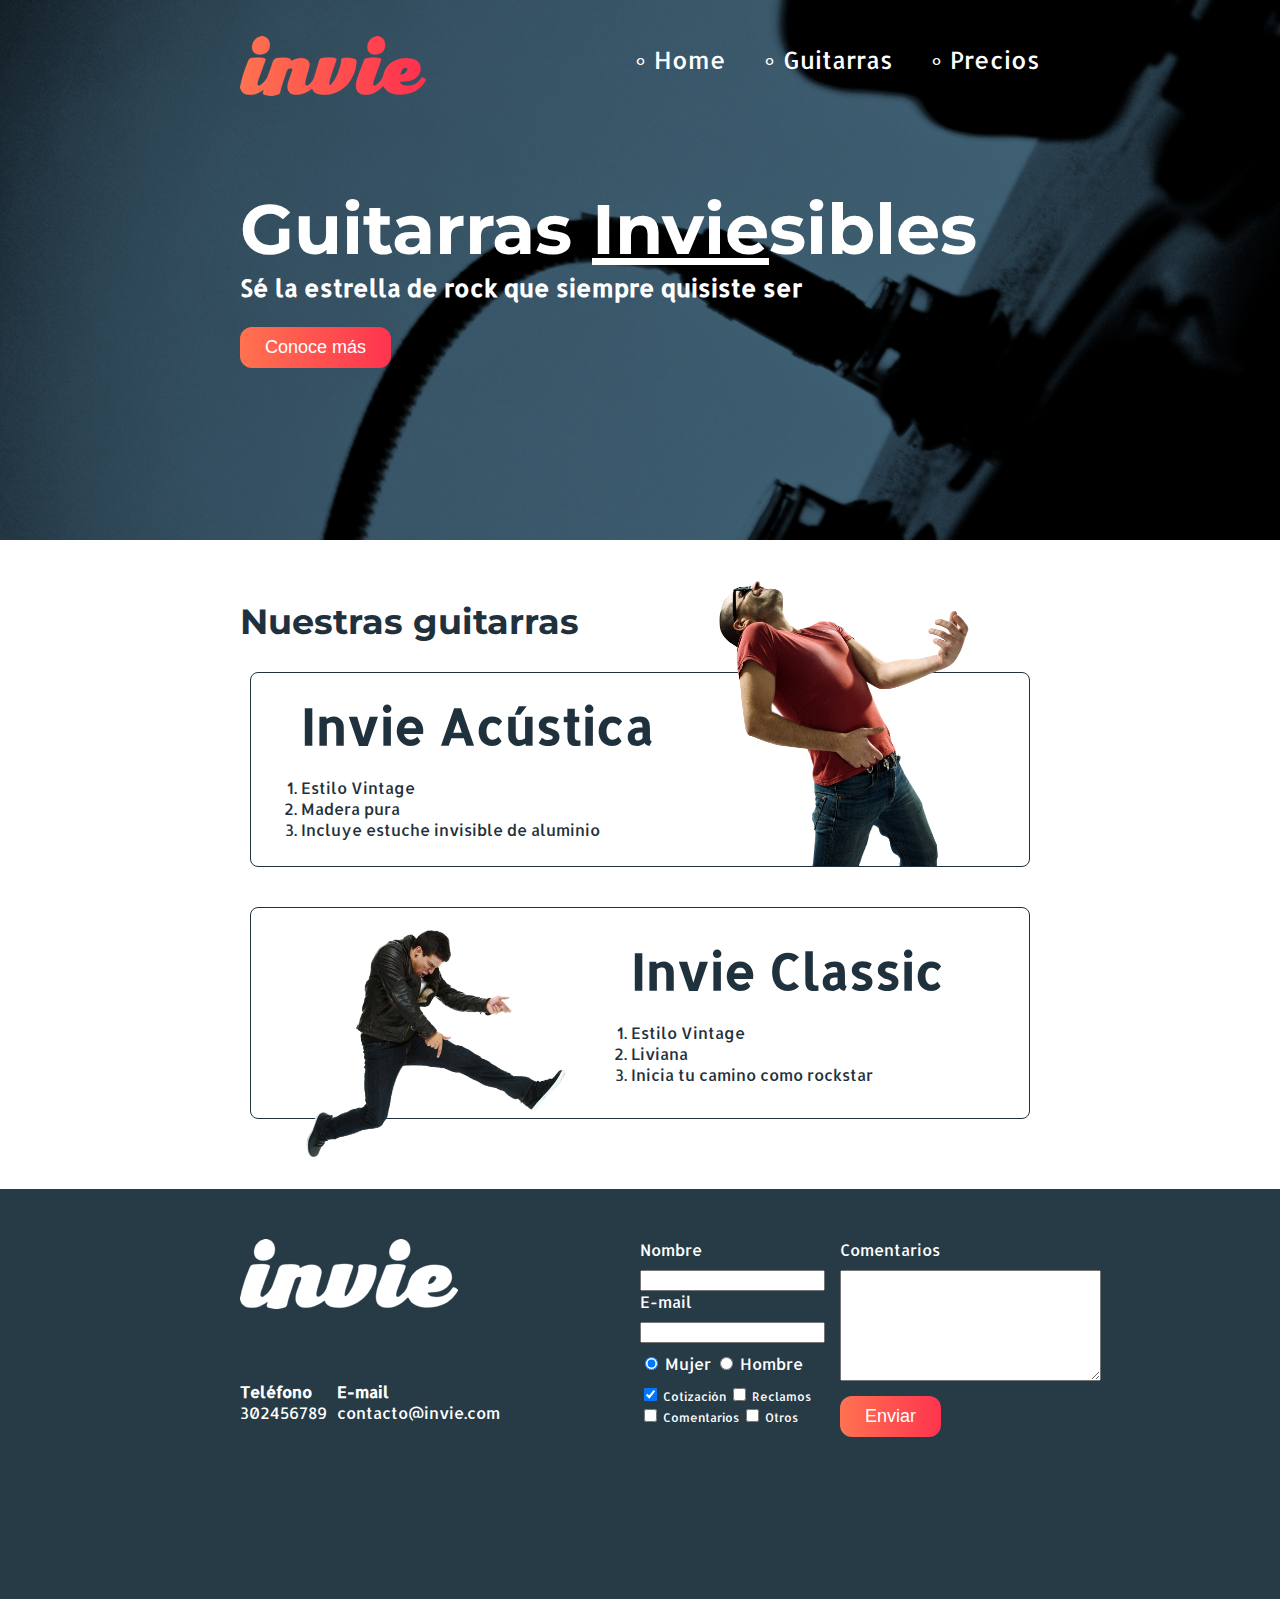
<file: index.html>
<!DOCTYPE html>
<html>
  <head>
    <title>Invie ¡Tus mejores guitarras!</title>
    <meta charset="utf-8"/>
    <link href="https://fonts.googleapis.com/css?family=Montserrat:400,700|Allerta" rel="stylesheet"> <!-- Se colocan las dos fuentes en un mismo link para que cargue la página más rápido. -->
    <link rel="stylesheet" type="text/css" href="css/invie.css">
  </head>
  <body>
    <section id="portada" class="portada background"> <!-- Portada -->
    <header id="header" class="header contenedor"> <!-- Header -->
      <figure class="logotipo"> <!-- Logotipo -->
        <img src="images/invie.png" width="186" height="60" alt="Invie logotipo" />
      </figure>
      <nav class="menu"> <!-- Menú -->
        <ul>
          <li>
            <a href="index.html">Home</a>
          </li>
          <li>
            <a href="#guitarras">Guitarras</a>
          </li>
          <li>
            <a href="precios.html">Precios</a>
          </li>
        </ul>
      </nav>
    </header>
      <div class="contenedor">
        <h1 class="titulo">Guitarras <span>Invie</span>sibles</h1><!-- titulo -->
        <h3 class="title-a">Sé la estrella de rock que siempre quisiste ser</h3><!-- resumen -->
        <a href="#guitarras"><button class="boton">Conoce más</button></a><!-- botón -->
      </div>
    </section>
    <section id="guitarras" class="guitarras contenedor"> <!-- guitarras -->
      <h2>Nuestras guitarras</h2><!-- título -->
      <article class="guitarra"><!-- guitarra 1 -->
        <img class="derecha" src="images/invie-acustica.png" alt="Guitarra Invie Acústica" width="350" />
        <div class="contenedor-guitarra-a">
          <h3 class="title-b">Invie Acústica</h3>
          <ol>
            <li>Estilo Vintage</li>
            <li>Madera pura</li>
            <li>Incluye estuche invisible de aluminio</li>
          </ol>
        </div>
      </article>
      <article class="guitarra b"><!-- guitarra 2 -->
        <img class="izquierda" src="images/invie-classic.png" alt="Guitarra Invie Classic" width="350" />
        <div class="contenedor-guitarra-b">
          <h3 class="title-b">Invie Classic</h3>
          <ol>
            <li>Estilo Vintage</li>
            <li>Liviana</li>
            <li>Inicia tu camino como rockstar</li>
          </ol>
        </div>
      </article>
    </section>
    <footer class="footer">
      <div class="contenedor">
        <div class="contacto">
          <img src="images/invie-white.png" alt="logotipo blanco" />
          <a href="tel:+57302456789"><strong>Teléfono</strong><span> 302456789</span></a>
          <a href="mailto:contacto@invie.com"><strong>E-mail</strong><span> contacto@invie.com</span></a>
        </div>
        <form class="formulario">
          <div class="col1">
            <label for="nombre">Nombre</label> <!-- for se utiliza para que al seleccionar la caja del formulario se haga focus (se ilumine) y debe llevar el nombre del id relacionado a dicha caja -->
            <input type="text" required id="nombre" name="nombre" /> <!-- El input se utiliza para textos de una línea. Atributos: placeholder="Descricpción de lo que se quiere escribir"; value= texto o valores escritos por defecto; required=se usa para que el elemento sea requerido o especificar por ejemplo que lleve arrobas, .com, etc-->
            <label for="email">E-mail</label>
            <input type="email" required id="email" name="email" />
            <div class="sexo">
              <label for="mujer">
                <input type="radio" checked id="mujer" name="sexo" value="Mujer" /> Mujer <!-- name sirve para indicar qué es lo que se está enviando y para que al seleccionar una opción se deseleccioe la otra, por eso se debe colocar el mismo nombre -->
              </label>
              <label for="hombre">
                <input type="radio" id="hombre" name="sexo" value="Hombre" /> Hombre <!-- Value se coloca en estos imputs de radio o check para que el backend sepa qué se seleccionó -->
              </label>
            </div>
            <div class="intereses">
              <label for="Cotizacion">
                <input type="checkbox" checked id="Cotizacion" name="intereses" value="cotizacion" /> Cotización
              </label>
              <label for="Reclamos">
                <input type="checkbox" id="Reclamos" name="intereses" value="reclamos" /> Reclamos
              </label>
              <label for="Comentarios">
                <input type="checkbox" id="Comentarios" name="intereses" value="comentarios" /> Comentarios
              </label>
              <label for="Otros">
                <input type="checkbox" id="Otros" name="intereses" value="otros"> Otros
              </label>
            </div>            
          </div>
          <div class="col2">
            <label for="comentarios">Comentarios</label>
            <textarea name="comentarios" id="comentarios" cols="30" rows="7"></textarea> <!-- A diferencia de input, este se usa para escribir en más de una línea. -->
            <input type="Submit" value="Enviar" class="boton" /> <!-- submit se usa para crear botones tipo "enviar" -->
          </div>
        </form>
      </div>
    </footer>
  </body>
</html>
</file>
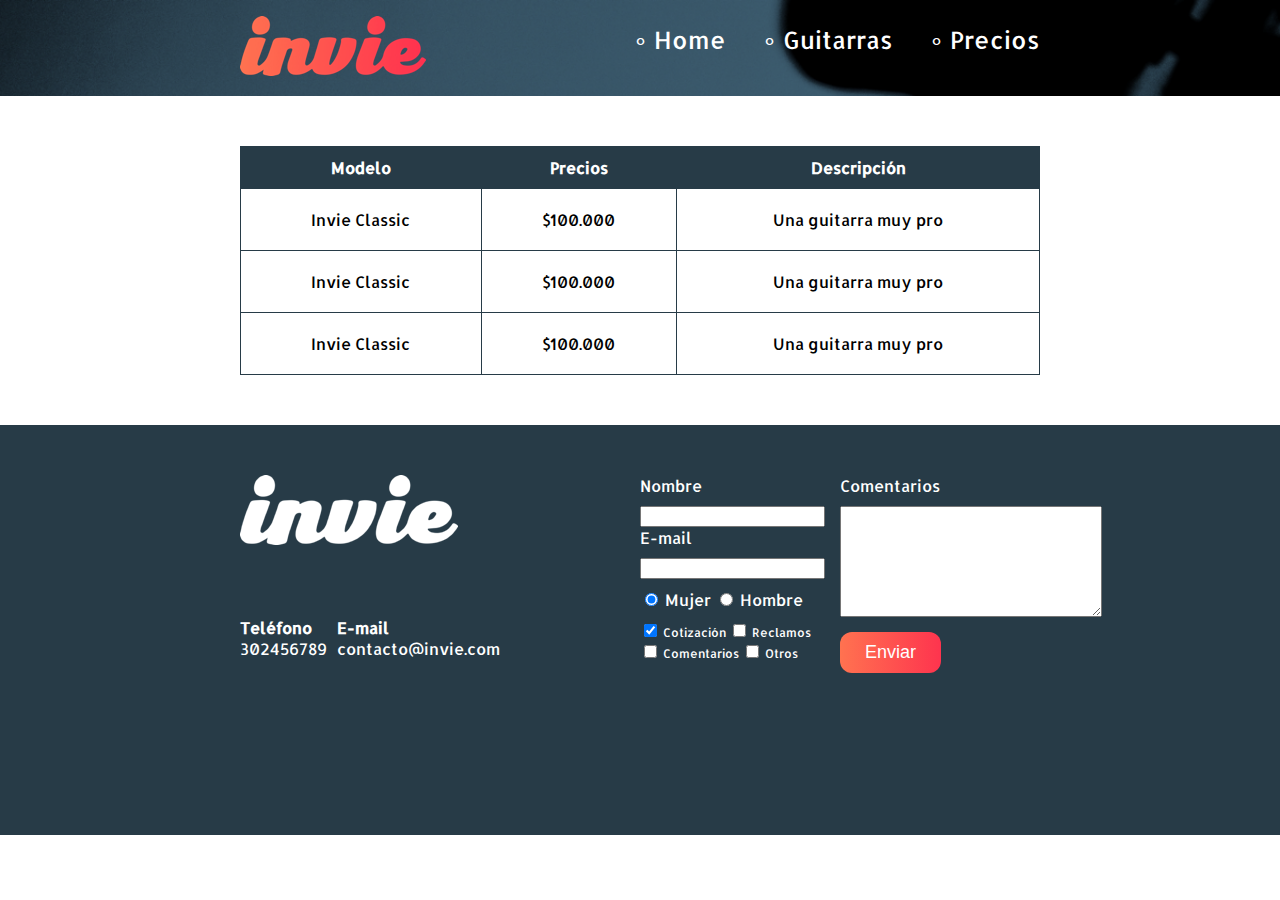
<file: precios.html>
<!DOCTYPE html>
<html>
  <head>
    <title>Invie ¡Tus mejores guitarras!</title>
    <meta charset="utf-8"/>
    <link href="https://fonts.googleapis.com/css?family=Montserrat:400,700|Allerta" rel="stylesheet"> <!-- Se colocan las dos fuentes en un mismo link para que cargue la página más rápido. -->
    <link rel="stylesheet" type="text/css" href="css/invie.css">
  </head>
  <body>
    <header id="header" class="header background"> <!-- Header -->
      <div class="contenedor">
        <figure class="logotipo"> <!-- Logotipo -->
        <img src="images/invie.png" width="186" height="60" alt="Invie logotipo" />
        </figure>
        <nav class="menu"> <!-- Menú -->
          <ul>
            <li>
              <a href="index.html">Home</a>
            </li>
            <li>
              <a href="index.html#guitarras">Guitarras</a>
            </li>
            <li>
              <a href="precios.html">Precios</a>
            </li>
          </ul>
        </nav>
      </div>
    </header>
    <section class="tabla">
      <div class="contenedor">
        <table>
          <thead>
            <tr>
              <th>Modelo</th>
              <th>Precios</th>
              <th>Descripción</th>
            </tr>
          </thead>
          <tbody>
            <tr>
              <td>Invie Classic</td>
              <td>$100.000</td>
              <td>Una guitarra muy pro</td>
            </tr>
            <tr>
              <td>Invie Classic</td>
              <td>$100.000</td>
              <td>Una guitarra muy pro</td>
            </tr>
            <tr>
              <td>Invie Classic</td>
              <td>$100.000</td>
              <td>Una guitarra muy pro</td>
            </tr>
          </tbody>
        </table>
      </div>
    </section>
    <footer class="footer">
      <div class="contenedor">
        <div class="contacto">
          <img src="images/invie-white.png" alt="logotipo blanco" />
          <a href="tel:+57302456789"><strong>Teléfono</strong><span> 302456789</span></a>
          <a href="mailto:contacto@invie.com"><strong>E-mail</strong><span> contacto@invie.com</span></a>
        </div>
        <form class="formulario">
          <div class="col1">
            <label for="nombre">Nombre</label> <!-- for se utiliza para que al seleccionar la caja del formulario se haga focus (se ilumine) y debe llevar el nombre del id relacionado a dicha caja -->
            <input type="text" required id="nombre" name="nombre" /> <!-- El input se utiliza para textos de una línea. Atributos: placeholder="Descricpción de lo que se quiere escribir"; value= texto o valores escritos por defecto; required=se usa para que el elemento sea requerido o especificar por ejemplo que lleve arrobas, .com, etc-->
            <label for="email">E-mail</label>
            <input type="email" required id="email" name="email" />
            <div class="sexo">
              <label for="mujer">
                <input type="radio" checked id="mujer" name="sexo" value="Mujer" /> Mujer <!-- name sirve para indicar qué es lo que se está enviando y para que al seleccionar una opción se deseleccioe la otra, por eso se debe colocar el mismo nombre -->
              </label>
              <label for="hombre">
                <input type="radio" id="hombre" name="sexo" value="Hombre" /> Hombre <!-- Value se coloca en estos imputs de radio o check para que el backend sepa qué se seleccionó -->
              </label>
            </div>
            <div class="intereses">
              <label for="Cotizacion">
                <input type="checkbox" checked id="Cotizacion" name="intereses" value="cotizacion" /> Cotización
              </label>
              <label for="Reclamos">
                <input type="checkbox" id="Reclamos" name="intereses" value="reclamos" /> Reclamos
              </label>
              <label for="Comentarios">
                <input type="checkbox" id="Comentarios" name="intereses" value="comentarios" /> Comentarios
              </label>
              <label for="Otros">
                <input type="checkbox" id="Otros" name="intereses" value="otros"> Otros
              </label>
            </div>            
          </div>
          <div class="col2">
            <label for="comentarios">Comentarios</label>
            <textarea name="comentarios" id="comentarios" cols="30" rows="7"></textarea> <!-- A diferencia de input, este se usa para escribir en más de una línea. -->
            <input type="Submit" value="Enviar" class="boton" /> <!-- submit se usa para crear botones tipo "enviar" -->
          </div>
        </form>
      </div>
    </footer>
  </body>
</html>

<!-- Hay dos tipos de celdas: normales (td) y de cabecera (th). 
Web de carácteres HTML https://dev.w3.org/html5/html-author/charref-->
</file>
<file: css/invie.css>
body {
	font-family: 'Allerta', sans-serif;
	margin: 0;
}

table {
	width: 100%;
}

th {
	background: #273b47;
	color: white;
	padding: 10px;
	text-align: center;
}

td {
	padding: 20px;
	text-align: center;
}

table, th, td {
	border: 1px solid #273b47;
	border-collapse: collapse; /*Sirve para quitar el doble espacio de los bordes*/
}

input, textarea {
	outline: 0; /* Con esto le quito la propiedad de focus que le había puesto adelante */
}

input:focus, textarea:focus {
	background: aliceblue;
} /* Con esto le doy un color de fondo en vez de focus */

.titulo {
	font-family: 'Montserrat', sans-serif;
	font-size: 70px;
	margin-bottom: 0px;
	margin-top: 70px;
}

.background {
	background-image: url(../images/background.png);
	background-size: cover;
}

.titulo span {
	text-decoration: underline;
}

.title-a {
	font-size: 24px;
	margin-top: 0;
}

.title-b {
	font-size: 50px;
	margin-bottom: 20px;
}

.contenedor {
	width: 800px;
	margin: auto;
	position: relative;
}

.guitarras {
	color: #1F313C;
	margin-bottom: 70px;
	margin-top: 60px;
}

.guitarras h2 {
	font-family: 'Montserrat', sans-serif;
	font-size: 35px;
}

.portada {
	color: white;
	padding: 20px;
	height: 500px;
}

.boton {
	margin-bottom: 70px;
	border-radius: 12px;
	background: #fd324e;
	color: white;
	border: none;
	padding: 10px 25px;
	cursor: pointer;
	font-size: 18px;
	background: linear-gradient(to left, #fe344e, #ff7250); /* Recibe tres parámetros 1. dirección del degradado, color 1 y color 2 */
}

.menu {
	font-size: 24px;
	display: inline-block;
	position: absolute;
	right: 0;
}

.menu li {
	display: inline-block;
	margin-left: 30px;
}

.menu li::before{
	content: "∘"; /* Agrega contenidos que no queremos que dañe el SEO */
	color: white;
}

.menu a {
	color: white;
	text-decoration: none;
}

.logotipo {
	display: inline-block;
	margin-left: 0;
}

.guitarra {
	padding: 10px;
	margin: 10px 10px 40px 10px;
	/*overflow: hidden;*/
	border: 1px solid #1F313C;
	border-radius: 8px;
}

.guitarra ol {
	padding: 0;
}

.guitarra.b {
	height: 190px;
	} /* No se deja espacio ni coma entre las clases para darle estlo a 1 elemento en específico */

.derecha {
	float: right;
	position: relative; /*aquí se le colocó relative para no tener que colocar relative en el article "guitarra" y luego absolute aquí*/
	top: -167px;
}

.izquierda {
	float: left;
	position: relative; 
}

.contenedor-guitarra-a {
	padding-left: 40px;
	margin-top: -40px;
}

.contenedor-guitarra-b {
	position: relative;
	bottom: 95px;
	margin-left: 370px;
}

.header {
	position: relative; /*Quien tenga el relative va a ser el punto de referencia al rededor del cual el absolute va a tomar referencia para su ubicación*/
}

.footer {
	background: #273b47;
	padding: 50px 10px;
}

.contacto img {
	display: block;
} 

.contacto strong {
	display: block;
}

.contacto a {
	color: white;
	text-decoration: none;
	margin: 10px 10px 65px 0;
}

.footer .contenedor {
	display: flex;
	justify-content: space-between;
}

.contacto {
	display: flex;
	width: 300px;
	flex-wrap: wrap;
	align-items: flex-start;
	height: 310px;
}

.formulario {
	display: flex;
	width: 400px;
	color: white;
}

.col1, .col2 {
	display: flex;
	flex-direction: column; 
}

.col1 {
	margin-right: 15px;
}

.col2 {
	align-items: flex-start;
}

.intereses label {
	font-size: 12px;
}

.formulario label, .sexo, .intereses {
	margin-bottom: 10px;
}

.sexo {
	margin-top: 10px;
}

.footer .boton {
	margin-top: 15px;
}

.tabla {
	margin: 50px 0;
}


/*display: flex (se escribe en el padre y modifica a los hijos directos)

justify-content: Alinea horizontalmente (si flex-direction no dice lo contrario) y tiene valores como
Flex-start: Los elementos se alinean al lado izquierdo del contenedor.
Flex-end: Los elementos se alinean al lado derecho del contenedor.
Center: Los elementos se alinean en el centro del contenedor.
Space-between: Los elementos se muestran con el mismo espaciado entre ellos.
Space-around: Los elementos se muestran con el mismo espacio alrededor de ellos.

flex-wrap: tiene valores como:
Nowrap: Cada artículo es apto para una sola línea.
Wrap: Los artículos se ajustan a líneas adicionales.
Wrap-reverse: Los artículos se ajustan a líneas adicionales en sentido inverso.

Flex-direction: define la dirección en que los elementos se alinean en el contenedor y admite:
row: Los elementos se colocan igual que la dirección del texto.
row-reverse: Los elementos se colocan enfrente de la dirección del texto.
column: Los elementos se colocan de arriba a abajo.
column-reverse: Los elementos se colocan de abajo a arriba.

align-items: Alinea verticalmente (si flex-direction no dice lo contrario) y admite lo siguiente:
Flex-start: Los elementos se alinean en la parte superior del contenedor.
Flex-end: Los elementos se alinean en la parte inferior del contenedor.
Center: Los elementos se alinean en el centro vertical del contenedor.
Baseline: los elementos se muestran en la línea de base del contenedor.
Stretch: Los artículos se estiran para caber el contenedor.

align-self: igual a align-item pero para un elemento en específico. Ejm:

.amarillo {
	align-self: flex-end (y manda el ítem amarillo hacia abajo)
}

order: para dar orden específico a ítems dentro de un contenedor (pueden usarse valores negativos). ejemplo:

.amarillo {
	order: 3; (quedará en tercera posición)
}

Flex-flow: propiedad que junta a flex-direction y flex-wrap ya que se usan muy seguido juntas
Por ejemplo, puede usar flex-flow: row wrap para establecer filas y envolverlas.;

Align-content:Establece cómo se separan varias líneas de elementos entre sí.
Flex-start: Las líneas se empaquetan en la parte superior del contenedor.
Flex-end: Las líneas están empacadas en la parte inferior del contenedor.
Center: Las líneas están empacadas en el centro vertical del contenedor.
Space-between: Las líneas se muestran con el mismo espaciado entre ellas.
Space-around: Las líneas se muestran con el mismo espaciado alrededor de ellas.
stretch: Las líneas se estiran para caber el contenedor.
	*/
</file>
